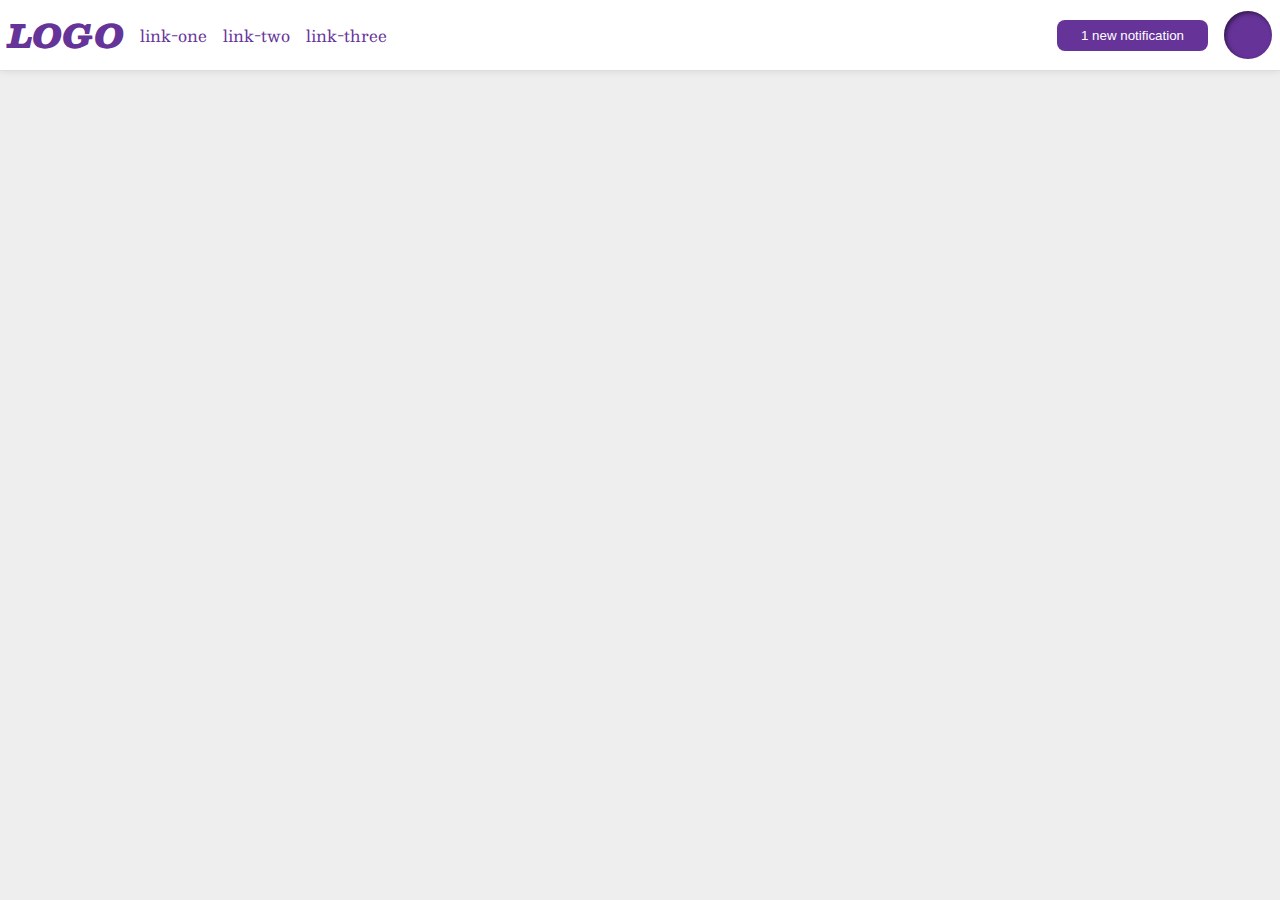
<file: flex/03-flex-header-2/index.html>
<!DOCTYPE html>
<html lang="en">
<head>
  <meta charset="UTF-8">
  <meta http-equiv="X-UA-Compatible" content="IE=edge">
  <meta name="viewport" content="width=device-width, initial-scale=1.0">
  <title>Flex Header 2</title>
  <link rel="stylesheet" href="style.css">
</head>
<body>
  <div class="header">
  <div class="left-side">
    <div class="logo">
      LOGO
    </div>
    <ul class="links">
      <li><a href="google.com">link-one</a></li>
      <li><a href="google.com">link-two</a></li>
      <li><a href="google.com">link-three</a></li>
    </ul>
  </div>
  <div class="right-side">
    <button class="notifications">
      1 new notification
    </button>
    <div class="profile-image"></div>
  </div>
  </div>
</body>
</html>
</file>
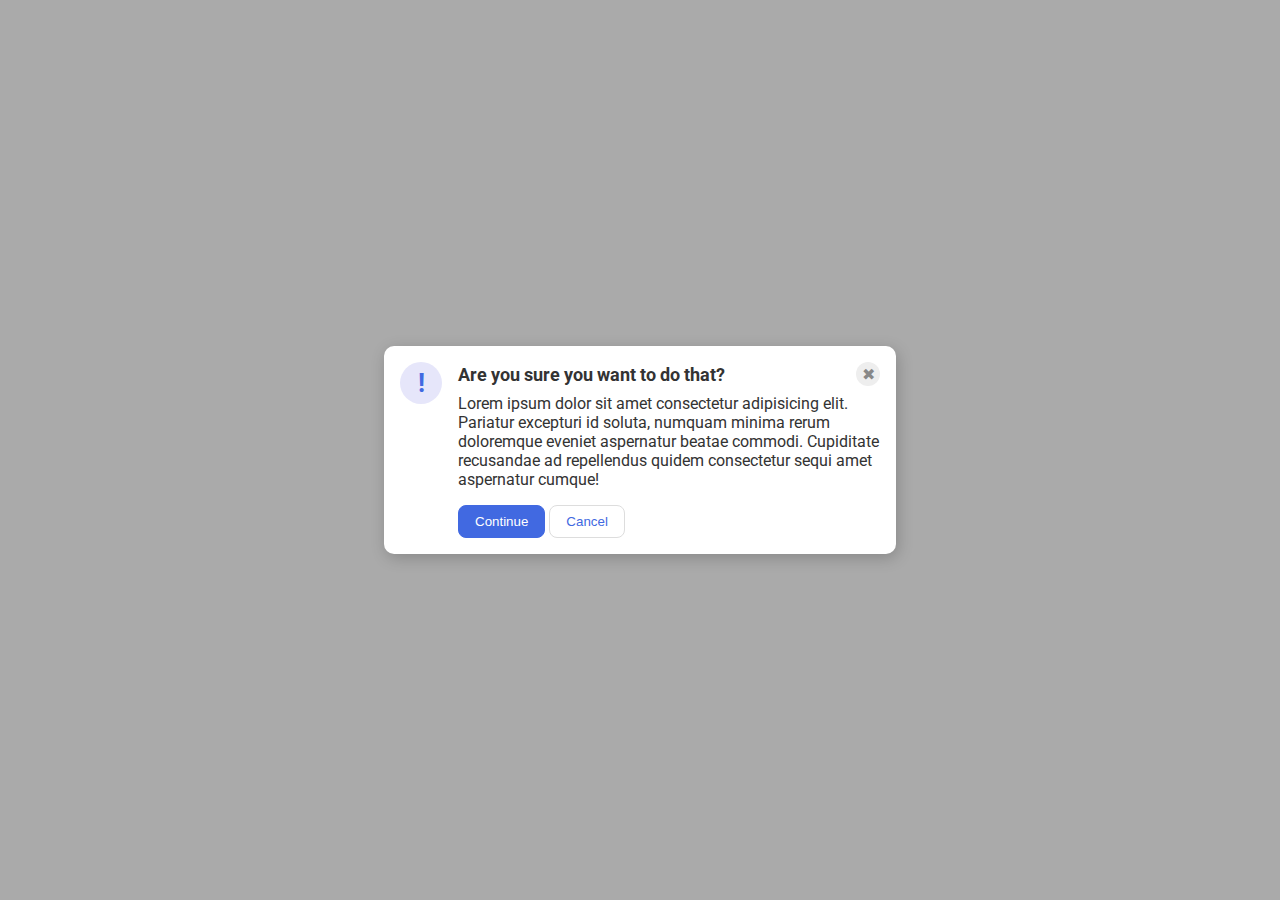
<file: flex/05-flex-modal/index.html>
<!DOCTYPE html>
<html lang="en">
<head>
  <meta charset="UTF-8">
  <meta http-equiv="X-UA-Compatible" content="IE=edge">
  <meta name="viewport" content="width=device-width, initial-scale=1.0">
  <link rel="stylesheet" href="style.css">
  <title>Modal</title>
</head>
<body>
  <div class="modal">
    <div class="icon">!</div>
    <div class="container">
      <div class="header">Are you sure you want to do that?
        <div class="close-button">✖</div>
      </div>
      <div class="text">Lorem ipsum dolor sit amet consectetur adipisicing elit. Pariatur excepturi id soluta, numquam minima rerum doloremque eveniet aspernatur beatae commodi. Cupiditate recusandae ad repellendus quidem consectetur sequi amet aspernatur cumque!</div>
      <button class="continue">Continue</button>
      <button class="cancel">Cancel</button>
    </div>
  </div>
</body>
</html>
</file>
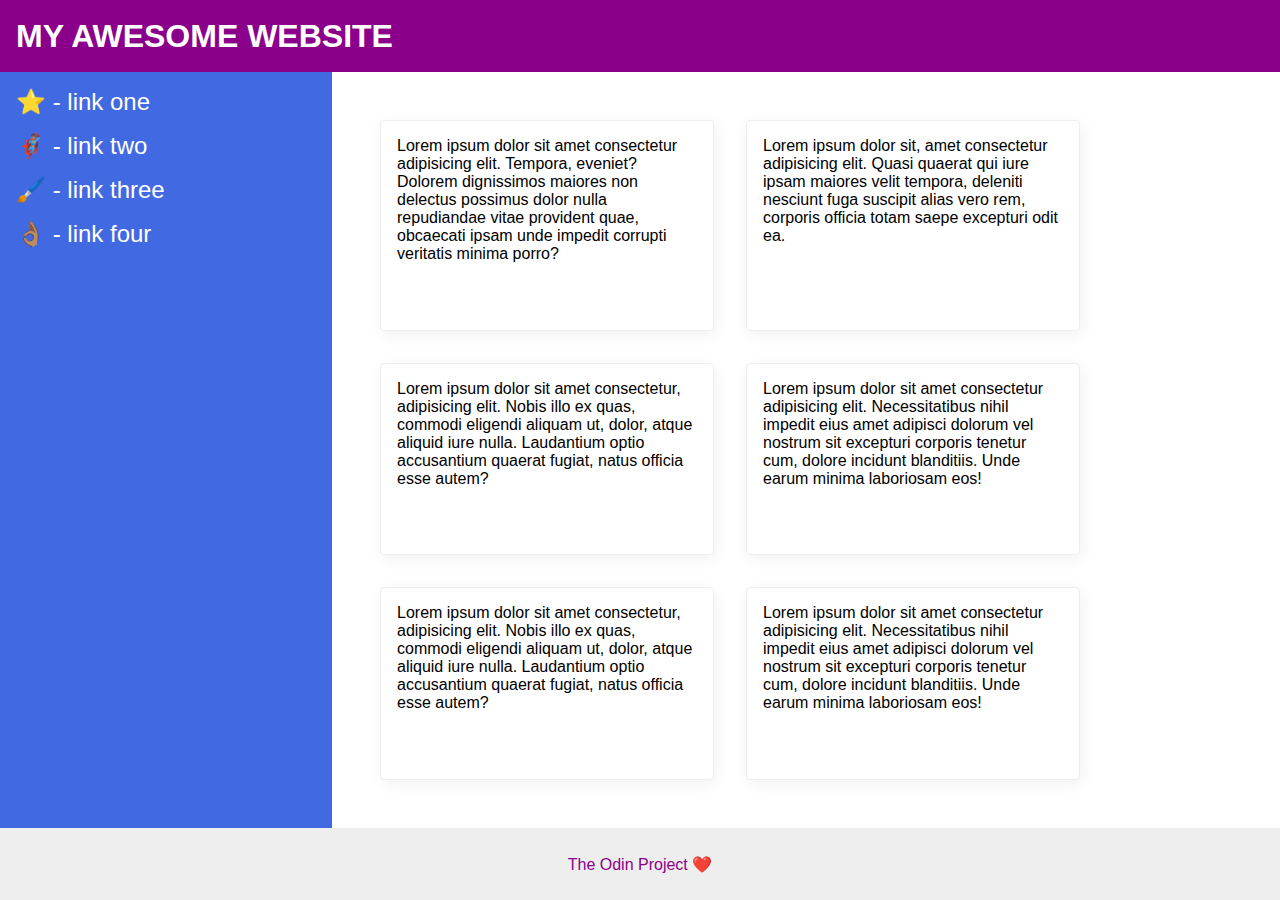
<file: flex/07-flex-layout-2/index.html>
<!DOCTYPE html>
<html lang="en">
<head>
  <meta charset="UTF-8">
  <meta http-equiv="X-UA-Compatible" content="IE=edge">
  <meta name="viewport" content="width=device-width, initial-scale=1.0">
  <title>The Holy Grail</title>
  <link rel="stylesheet" href="style.css">
</head>
<body>
  <div class="header">
    MY AWESOME WEBSITE
  </div>
  <div class="content">
    <div class="sidebar">
      <ul>
        <li><a href="google.com">⭐ - link one</a></li>
        <li><a href="google.com">🦸🏽‍♂️ - link two</a></li>
        <li><a href="google.com">🖌️ - link three</a></li>
        <li><a href="google.com">👌🏽 - link four</a></li>
      </ul>
    </div>
    <div class="card-container">
      <div class="card">Lorem ipsum dolor sit amet consectetur adipisicing elit. Tempora, eveniet? Dolorem dignissimos maiores non delectus possimus dolor nulla repudiandae vitae provident quae, obcaecati ipsam unde impedit corrupti veritatis minima porro?</div>
      <div class="card">Lorem ipsum dolor sit, amet consectetur adipisicing elit. Quasi quaerat qui iure ipsam maiores velit tempora, deleniti nesciunt fuga suscipit alias vero rem, corporis officia totam saepe excepturi odit ea.</div>
      <div class="card">Lorem ipsum dolor sit amet consectetur, adipisicing elit. Nobis illo ex quas, commodi eligendi aliquam ut, dolor, atque aliquid iure nulla. Laudantium optio accusantium quaerat fugiat, natus officia esse autem?</div>
      <div class="card">Lorem ipsum dolor sit amet consectetur adipisicing elit. Necessitatibus nihil impedit eius amet adipisci dolorum vel nostrum sit excepturi corporis tenetur cum, dolore incidunt blanditiis. Unde earum minima laboriosam eos!</div>
      <div class="card">Lorem ipsum dolor sit amet consectetur, adipisicing elit. Nobis illo ex quas, commodi eligendi aliquam ut, dolor, atque aliquid iure nulla. Laudantium optio accusantium quaerat fugiat, natus officia esse autem?</div>
      <div class="card">Lorem ipsum dolor sit amet consectetur adipisicing elit. Necessitatibus nihil impedit eius amet adipisci dolorum vel nostrum sit excepturi corporis tenetur cum, dolore incidunt blanditiis. Unde earum minima laboriosam eos!</div>
    </div>
  </div>
  <div class="footer">
    The Odin Project ❤️
  </div>
</body>
</html>
</file>
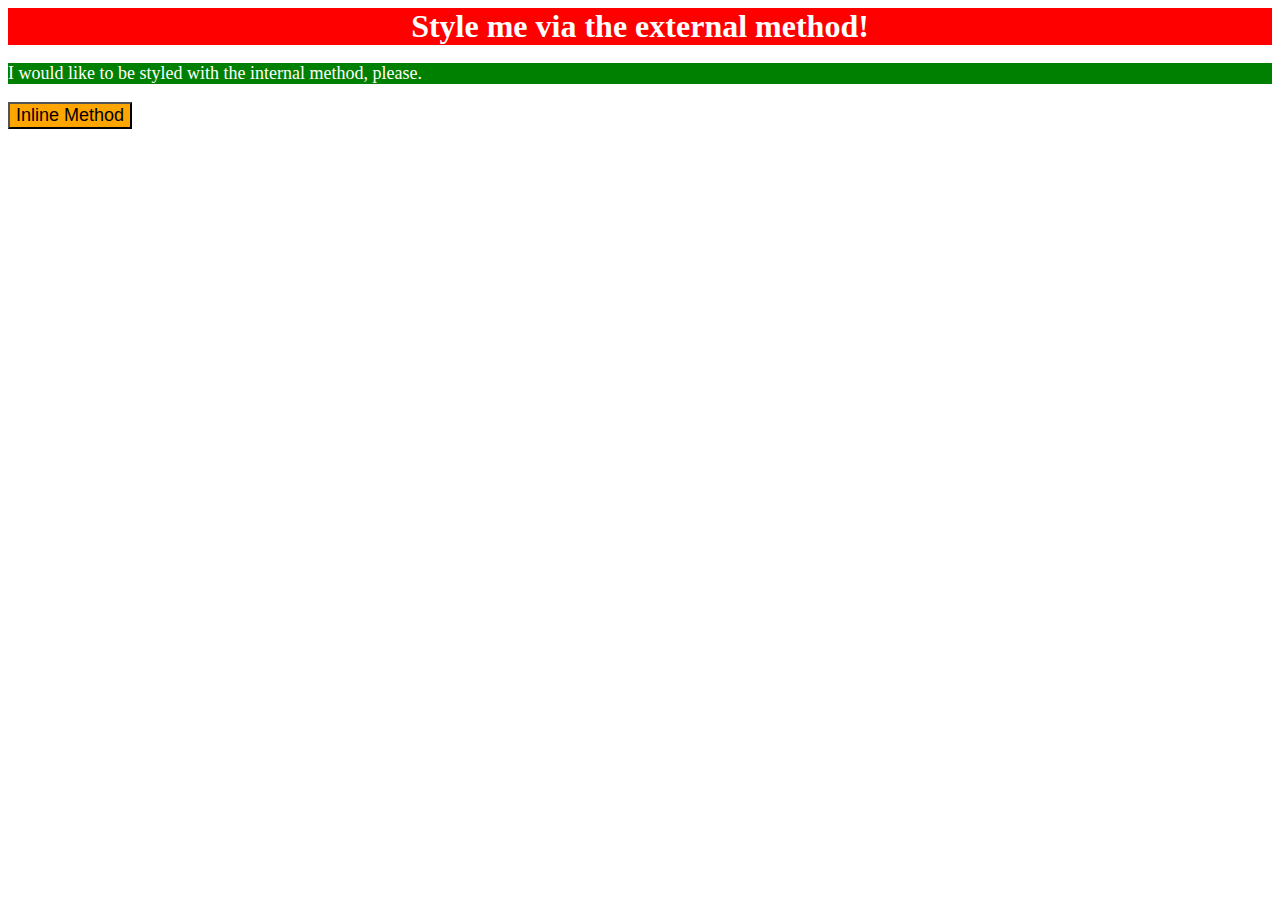
<file: foundations/01-css-methods/index.html>
<!DOCTYPE html>
<html lang="en">
<head>
  <link rel='stylesheet' href='../01-css-methods/stylesheets/styles.css'>
  <meta charset="UTF-8">
  <meta http-equiv="X-UA-Compatible" content="IE=edge">
  <meta name="viewport" content="width=device-width, initial-scale=1.0">
  <title>Methods for Adding CSS</title>
  <style>
    p {
      background-color:  green;
      color: white;
      font-size: 18px;
    }
  </style>
</head>
<body>
  <div>Style me via the external method!</div>
  <p>I would like to be styled with the internal method, please.</p>
  <button style="background-color: orange; font-size: 18px;">Inline Method</button>
</body>
</html>
</file>
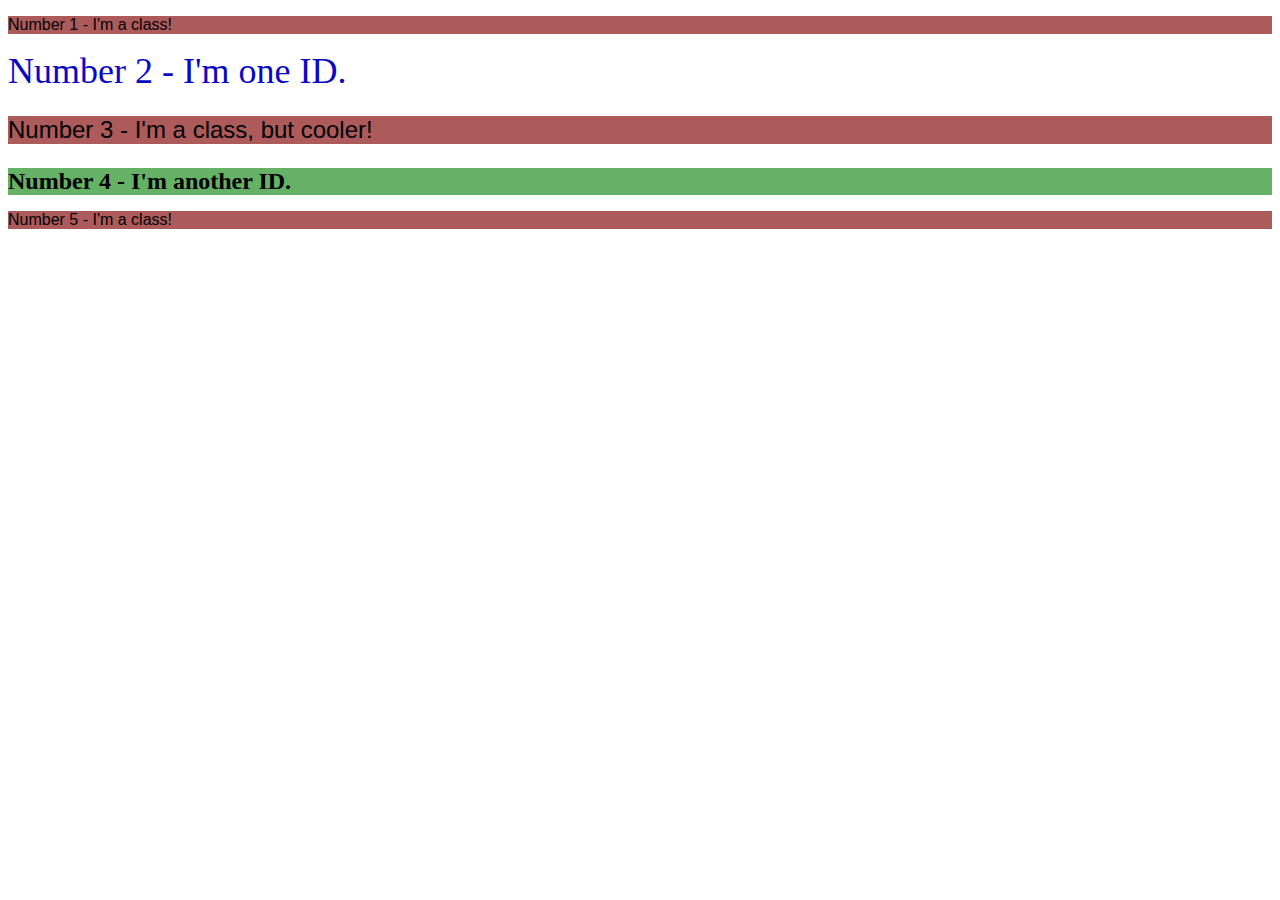
<file: foundations/02-class-id-selectors/index.html>
<!DOCTYPE html>
<html lang="en">
<head>
  <meta charset="UTF-8">
  <meta http-equiv="X-UA-Compatible" content="IE=edge">
  <meta name="viewport" content="width=device-width, initial-scale=1.0">
  <title>Class and ID Selectors</title>
  <link rel="stylesheet" href="style.css">
</head>
<body>
  <p class='odd one'>Number 1 - I'm a class!</p>
  <div id="one">Number 2 - I'm one ID.</div>
  <p class='odd two'>Number 3 - I'm a class, but cooler!</p>
  <div id="three">Number 4 - I'm another ID.</div>
  <p class='odd three'>Number 5 - I'm a class!</p>
</body>
</html>
</file>
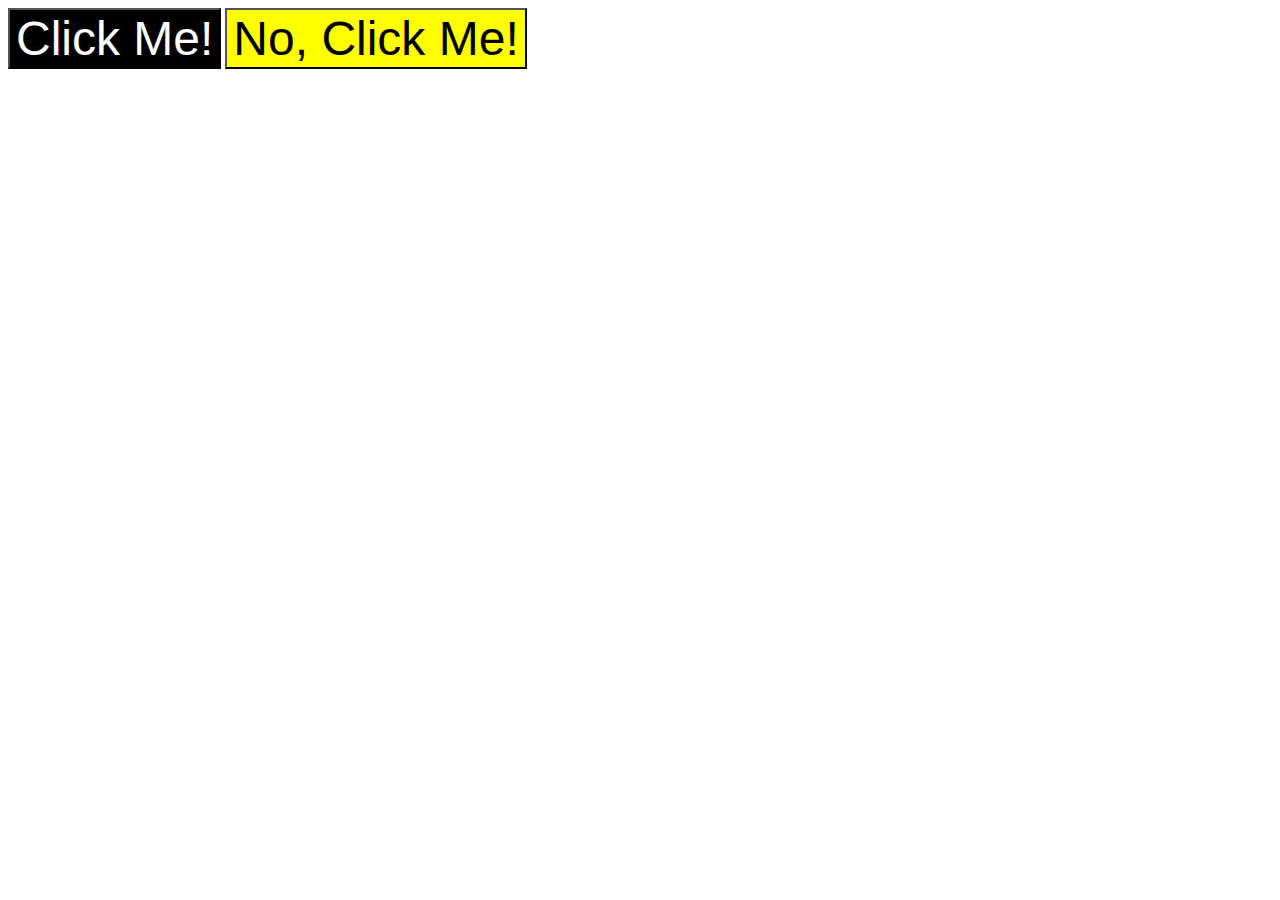
<file: foundations/03-grouping-selectors/index.html>
<!DOCTYPE html>
<html lang="en">
<head>
  <meta charset="UTF-8">
  <meta http-equiv="X-UA-Compatible" content="IE=edge">
  <meta name="viewport" content="width=device-width, initial-scale=1.0">
  <title>Grouping Selectors</title>
  <link rel="stylesheet" href="style.css">
</head>
<body>
  <button class='black'>Click Me!</button>
  <button class='yellow'>No, Click Me!</button>
</body>
</html>
</file>
<file: flex/03-flex-header-2/style.css>
/* this is some magical font-importing.  
you'll learn about it later. */
@import url('https://fonts.googleapis.com/css2?family=Besley:ital,wght@0,400;1,900&display=swap');

body {
  margin: 0;
  background: #eee;
  font-family: Besley, serif;
}

.header {
  background: white;
  border-bottom: 1px solid #ddd;
  box-shadow: 0 0 8px rgba(0,0,0,.1);
  display: flex;
  justify-content: space-between;
  align-items: center;
  padding: 8px;
}

.profile-image {
  background: rebeccapurple;
  box-shadow: inset 2px 2px 4px rgba(0,0,0,.5);
  border-radius: 50%;
  width: 48px;
  height:  48px;
}

.logo {
  color: rebeccapurple;
  font-size: 32px;
  font-weight: 900;
  font-style: italic;
}

button {
  border: none;
  border-radius: 8px;
  background: rebeccapurple;
  color: white;
  padding: 8px 24px;
}

.left-side {
  display: flex;
  align-items: center;
  gap: 16px;
}

.right-side {
  display: flex;
  align-items: center;
  gap: 16px;
}


a {
  /* this removes the line under our links */
  text-decoration: none;
  color: rebeccapurple;
}

ul {
  list-style-type: none;
  display: flex;
  margin: 0;
  padding: 0;
  gap: 16px
}
</file>
<file: flex/05-flex-modal/style.css>
@import url('https://fonts.googleapis.com/css2?family=Roboto:wght@400;700&display=swap');

html, body {
  height: 100%;
}

body {
  font-family: Roboto, sans-serif;
  margin: 0;
  background: #aaa;
  color: #333;
  /* I'll give you this one for free lol */
  display: flex;
  align-items: center;
  justify-content: center;
}

.modal {
  background: white;
  width: 480px;
  border-radius: 10px;
  box-shadow: 2px 4px 16px rgba(0,0,0,.2);
  display: flex;
  gap: 16px;
  padding: 16px;
}

.icon {
  color: royalblue;
  font-size: 26px;
  font-weight: 700;
  background: lavender;
  width: 42px;
  height: 42px;
  border-radius: 50%;
  display: flex;
  align-items: center;
  justify-content: center;
  flex-shrink: 0;
}

.close-button {
  background: #eee;
  border-radius: 50%;
  color: #888;
  font-weight: 400;
  font-size: 16px;
  height: 24px;
  width: 24px;
  display: flex;
  align-items: center;
  justify-content: center;
}

button {
  padding: 8px 16px;
  border-radius: 8px;
}

button.continue {
  background: royalblue;
  border: 1px solid royalblue;
  color: white;
}

button.cancel {
  background: white;
  border: 1px solid #ddd;
  color: royalblue;
}

.header {
  display: flex;
  align-items: center;
  justify-content: space-between;
  font-size: 18px;
  font-weight: 700;
  margin-bottom: 8px;
}

.text {
  margin-bottom: 16px;
}
</file>
<file: flex/07-flex-layout-2/style.css>
body {
  font-family: -apple-system, BlinkMacSystemFont, 'Segoe UI', Roboto, Oxygen, Ubuntu, Cantarell, 'Open Sans', 'Helvetica Neue', sans-serif;
  margin: 0;
  min-height: 100vh;
  display: flex;
  flex-direction: column;
  
}

.header {
  height: 72px;
  background: darkmagenta;
  color: white;
  font-size: 32px;
  font-weight: 900;
  padding-left: 16px;
  display: flex;
  align-items: center;
}

.footer {
  height: 72px;
  background: #eee;
  color: darkmagenta;
  display: flex;
  justify-content: center;
  align-items: center;
}

.sidebar {
  width: 300px;
  background: royalblue;
  flex-shrink: 0;
  padding: 16px;
}

.card {
  border: 1px solid #eee;
  box-shadow: 2px 4px 16px rgba(0,0,0,.06);
  border-radius: 4px;
  padding: 16px;
  margin: 16px;
  width: 300px;
}

.card-container {
  display: flex;
  flex-wrap: wrap;
  padding: 32px;
}

.content {
  display: flex;
  flex: 1;
}

ul {
  list-style: none;
  margin: 0;
  padding: 0;
}

a { 
  text-decoration: none;
  color: white;
  font-size: 24px;
}

li{
  margin-bottom: 16px;
}
</file>
<file: foundations/01-css-methods/stylesheets/styles.css>
/* These are my styles */

div {
    background-color:red;
    color: white;
    font-size: 32px;
    font-weight: bold;
    text-align: center;
    
}
</file>
<file: foundations/02-class-id-selectors/style.css>
.odd.one,
.odd.two,
.odd.three {
    background-color: rgb(172, 90, 90);
    font-family: Verdana, sans-serif;
}

#one {
    color: rgb(8, 8, 197);
    font-size: 36px;
}

.odd.two {
    font-size: 24px;
}

#three {
    background-color: rgb(101, 177, 101);
    font-size: 24px;
    font-weight: bold;
}
</file>
<file: foundations/03-grouping-selectors/style.css>
.black,
.yellow {
    font-size: 48px;
    font: Helvetica, 'Times New Roman', sans-serif;
}

.black {
    background-color: black;
    color: white
}

.yellow {
    background-color: yellow;
}
</file>
